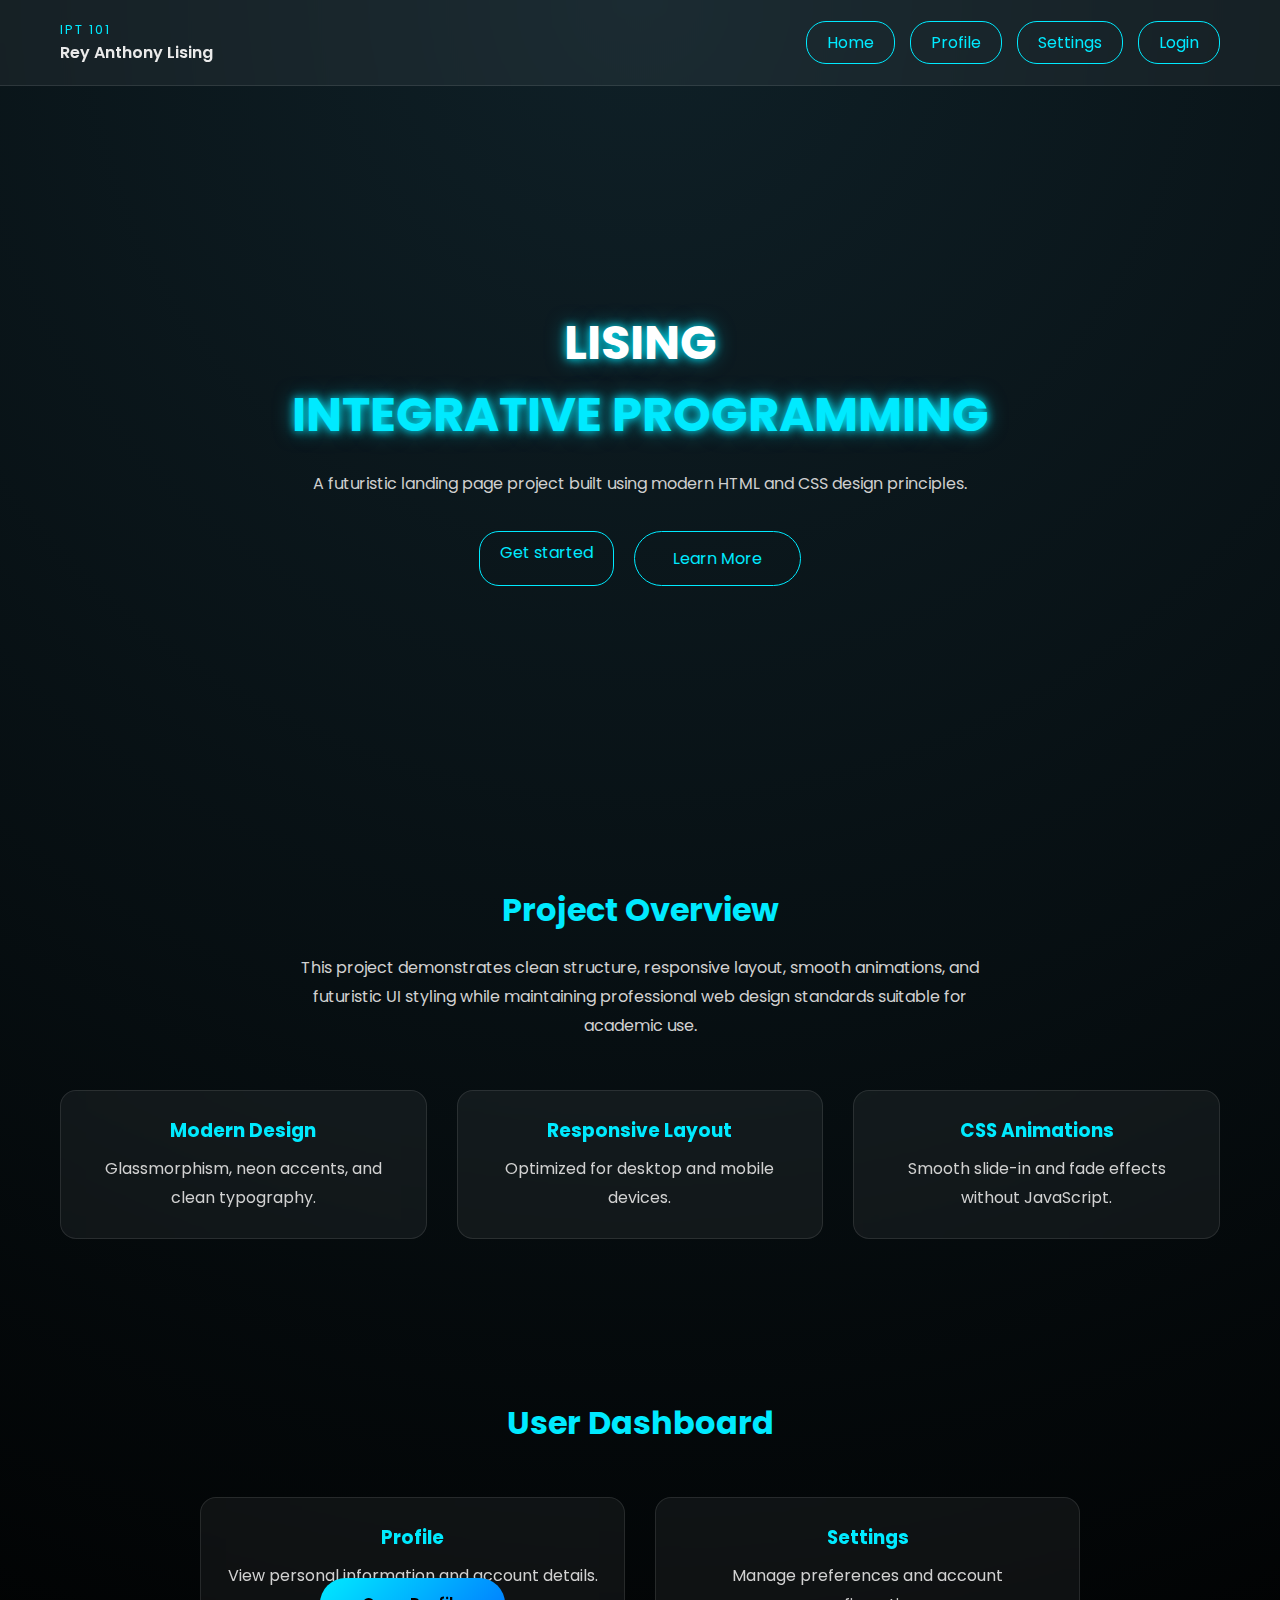
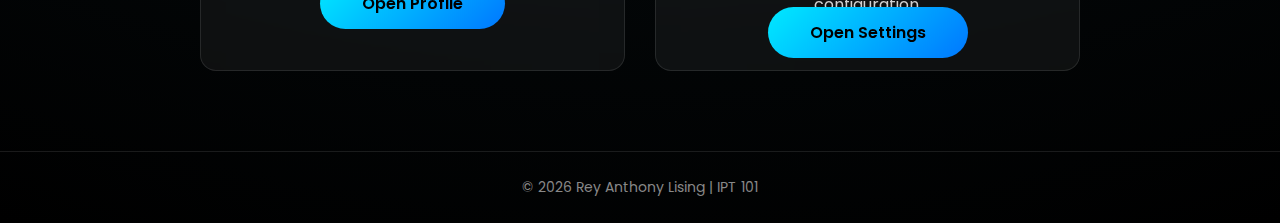
<file: index.html>
<!doctype html>
<html lang="en">
  <head>
    <meta charset="UTF-8" />
    <meta name="viewport" content="width=device-width, initial-scale=1.0" />
    <title>LISING | Integrative Programming</title>

    <!-- Google Font -->
    <link
      href="https://fonts.googleapis.com/css2?family=Poppins:wght@300;400;600;700&display=swap"
      rel="stylesheet"
    />

    <!-- Main Styles -->
    <link rel="stylesheet" href="style.css" />
  </head>

  <body>
    <!-- ===== HEADER / NAVBAR ===== -->
    <header class="navbar">
      <div class="logo">
        <span class="subject">IPT 101</span>
        <span class="name">Rey Anthony Lising</span>
      </div>

      <!-- Navigation Links -->
      <nav class="nav-links">
        <a href="index.html" class="nav-btn">Home</a>
        <a href="profile.html" class="nav-btn">Profile</a>
        <a href="settings.html" class="nav-btn">Settings</a>
        <a href="login.html" class="nav-btn highlight-btn">Login</a>
      </nav>
    </header>

    <!-- ===== HERO SECTION ===== -->
    <main>
      <section class="hero">
        <div class="hero-content">
          <h1 class="glow">
            LISING<br />
            <span class="highlight">INTEGRATIVE PROGRAMMING</span>
          </h1>

          <p class="hero-subtext">
            A futuristic landing page project built using modern HTML and CSS
            design principles.
          </p>

          <div class="hero-buttons">
            <a href="login.html" class="nav-btn">Get started</a>
            <a href="#overview" class="secondary-btn">Learn More</a>
          </div>
        </div>
      </section>

      <!-- ===== PROJECT OVERVIEW ===== -->
      <section class="content" id="overview">
        <h2 class="section-title">Project Overview</h2>

        <p class="section-description">
          This project demonstrates clean structure, responsive layout, smooth
          animations, and futuristic UI styling while maintaining professional
          web design standards suitable for academic use.
        </p>

        <div class="features">
          <div class="feature-card">
            <h3>Modern Design</h3>
            <p>Glassmorphism, neon accents, and clean typography.</p>
          </div>

          <div class="feature-card">
            <h3>Responsive Layout</h3>
            <p>Optimized for desktop and mobile devices.</p>
          </div>

          <div class="feature-card">
            <h3>CSS Animations</h3>
            <p>Smooth slide-in and fade effects without JavaScript.</p>
          </div>
        </div>
      </section>

      <!-- ===== USER DASHBOARD ===== -->
      <section class="content dashboard">
        <h2 class="section-title">User Dashboard</h2>

        <div class="features">
          <div class="feature-card">
            <h3>Profile</h3>
            <p>View personal information and account details.</p>
            <a href="profile.html" class="cta">Open Profile</a>
          </div>

          <div class="feature-card">
            <h3>Settings</h3>
            <p>Manage preferences and account configuration.</p>
            <a href="settings.html" class="cta">Open Settings</a>
          </div>
        </div>
      </section>
    </main>

    <!-- ===== FOOTER ===== -->
    <footer class="footer">
      <p>© 2026 Rey Anthony Lising | IPT 101</p>
    </footer>
  </body>
</html>
</file>
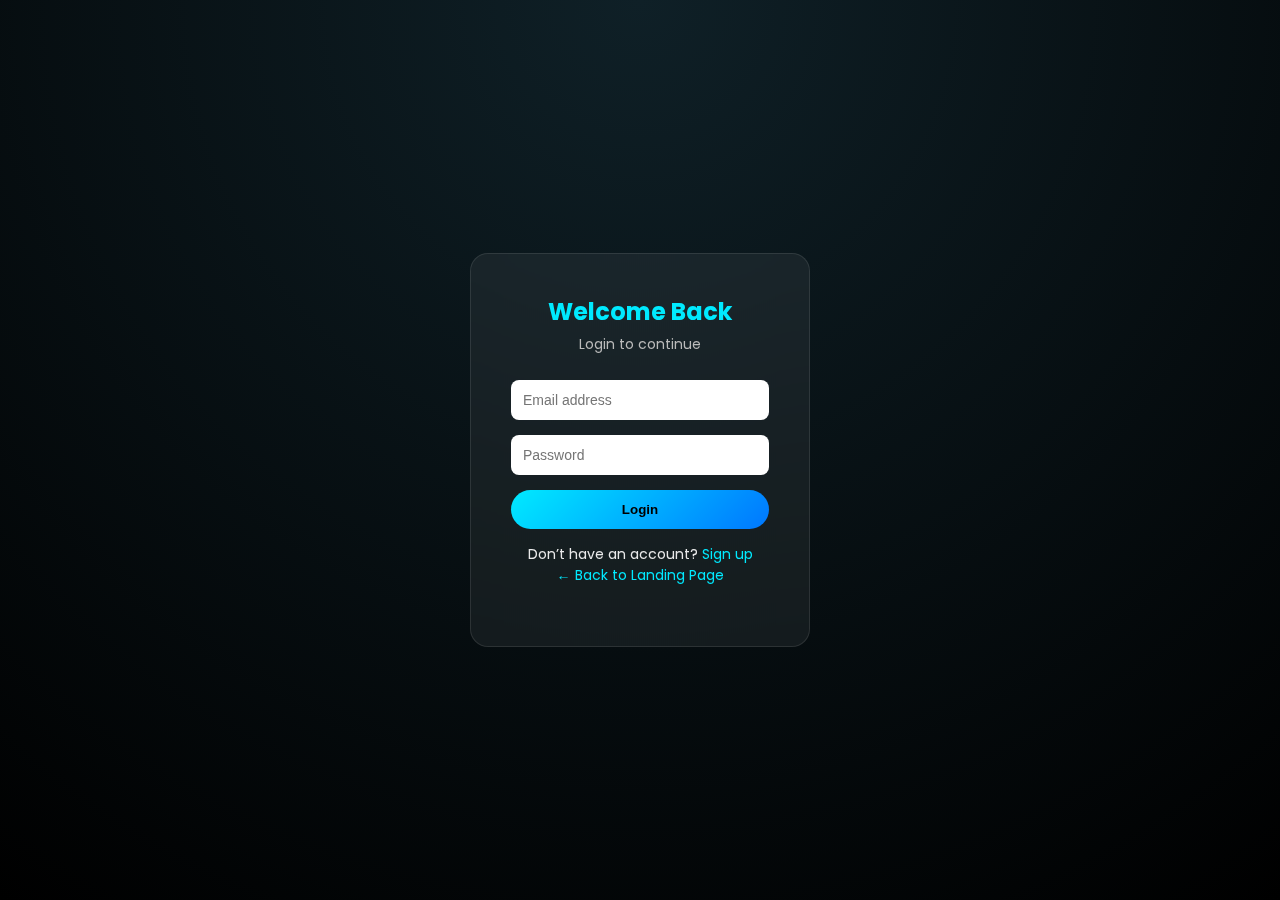
<file: admin.html>
<!DOCTYPE html>
<html lang="en">
<head>
    <meta charset="UTF-8">
    <meta name="viewport" content="width=device-width, initial-scale=1.0">
    <title>Admin Dashboard - CarFinder</title>
    <link rel="stylesheet" href="style.css">
    <link rel="stylesheet" href="https://cdnjs.cloudflare.com/ajax/libs/font-awesome/6.0.0/css/all.min.css">
</head>
<body onload="loadAdmin()">
    <header>
        <div class="logo"><i class="fas fa-crown"></i> Admin Dashboard</div>
        <nav>
            <a href="profile.html" class="nav-btn"><i class="fas fa-user"></i> Profile</a>
            <a href="manage-users.html" class="nav-btn"><i class="fas fa-users-cog"></i> Manage Users</a>
            <a href="api.html" class="nav-btn"><i class="fas fa-car"></i> Vehicle Search</a>
            <button onclick="logout()" class="nav-btn"><i class="fas fa-sign-out-alt"></i> Logout</button>
        </nav>
    </header>

    <main class="dashboard">
        <section class="settings-card">
            <h2><i class="fas fa-star"></i> Welcome, <span id="admin-name"></span>!</h2>
            <div class="admin-stats">
                <div class="stat-box"><i class="fas fa-users"></i><h3 id="total-users">0</h3><p>Total Users</p></div>
                <div class="stat-box"><i class="fas fa-crown"></i><h3 id="total-admins">0</h3><p>Admins</p></div>
                <div class="stat-box"><i class="fas fa-car"></i><h3 id="total-vehicles">0</h3><p>Saved Vehicles</p></div>
            </div>
            <div class="admin-quick-actions">
                <h3><i class="fas fa-bolt"></i> Quick Actions</h3>
                <div class="quick-action-grid">
                    <a href="manage-users.html" class="quick-action-card"><i class="fas fa-user-plus"></i><span>Add User</span></a>
                    <a href="api.html" class="quick-action-card"><i class="fas fa-car"></i><span>Search Vehicles</span></a>
                    <a href="saved-vehicles.html" class="quick-action-card"><i class="fas fa-garage"></i><span>View Garage</span></a>
                </div>
            </div>
        </section>
    </main>

    <script src="script.js"></script>
</body>
</html>
</file>
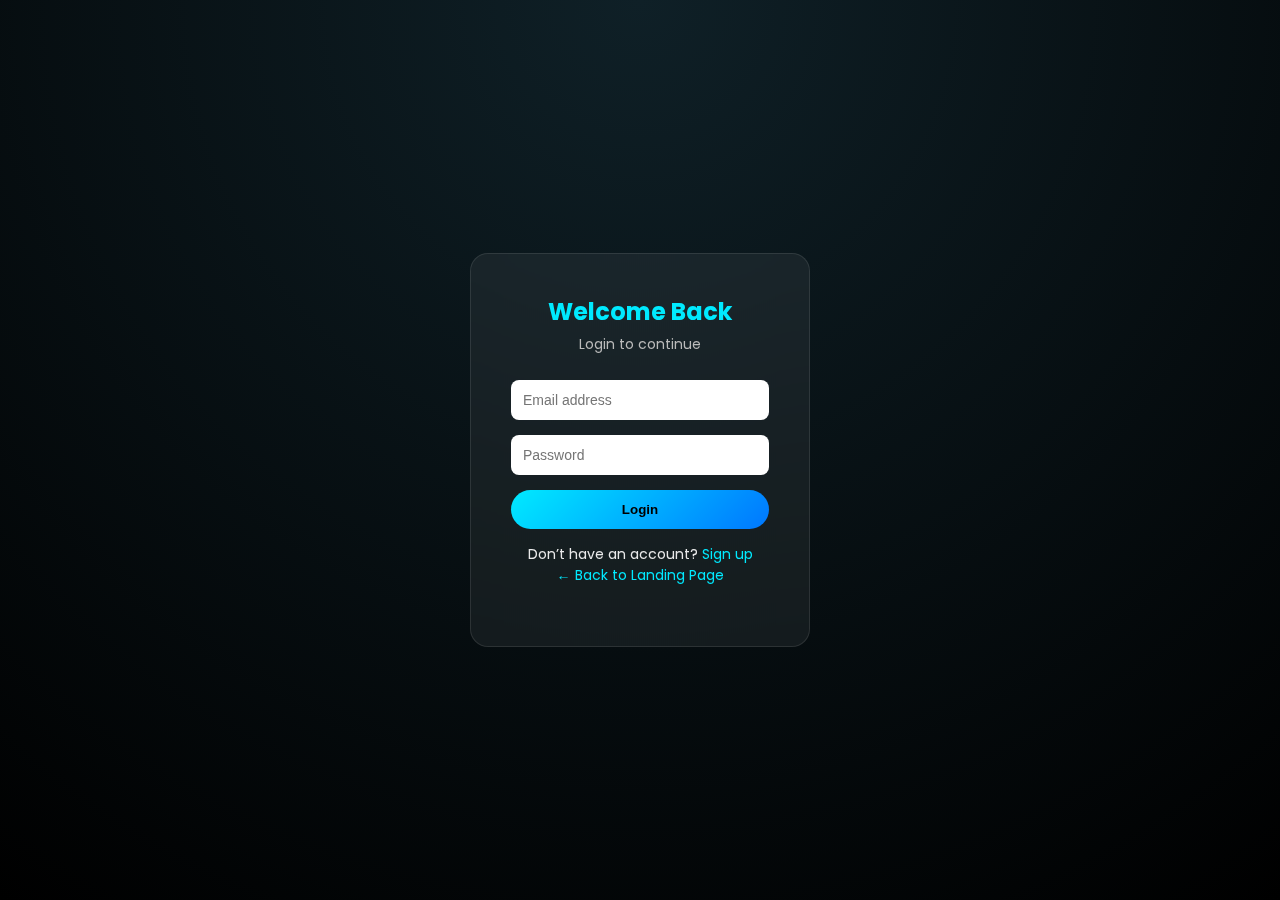
<file: api.html>
<!DOCTYPE html>
<html lang="en">
<head>
    <meta charset="UTF-8">
    <meta name="viewport" content="width=device-width, initial-scale=1.0">
    <title>Vehicle Search - CarFinder</title>
    <link rel="stylesheet" href="style.css">
    <link rel="stylesheet" href="https://cdnjs.cloudflare.com/ajax/libs/font-awesome/6.0.0/css/all.min.css">
</head>
<body>
    <header>
        <div class="logo"><i class="fas fa-car"></i> CarFinder</div>
        <nav>
            <a href="profile.html" class="nav-btn"><i class="fas fa-user"></i> Profile</a>
            <a href="admin.html" class="nav-btn"><i class="fas fa-tachometer-alt"></i> Dashboard</a>
            <a href="saved-vehicles.html" class="nav-btn" style="background: #ffd369; color: #1f1c2c;">
                <i class="fas fa-garage"></i> Garage <span id="saved-count-badge" style="background: #1f1c2c; color: #ffd369; padding: 2px 8px; border-radius: 20px; margin-left: 5px;">0</span>
            </a>
            <button onclick="logout()" class="nav-btn"><i class="fas fa-sign-out-alt"></i> Logout</button>
        </nav>
    </header>

    <main class="api-container">
        <div class="api-card">
            <h2><i class="fas fa-search"></i> Search Vehicles</h2>
            <p>Search for vehicles by make, model, or year</p>
            
            <div class="api-search">
                <input type="text" id="vehicleInput" placeholder="Search by make or model (ex: Toyota, Honda Civic, Ford)" onkeypress="if(event.key === 'Enter') searchVehicle()">
                <button onclick="searchVehicle()" class="btn"><i class="fas fa-search"></i> Search</button>
            </div>

            <div class="search-tags">
                <button onclick="searchByMake('Toyota')" class="tag-btn">Toyota</button>
                <button onclick="searchByMake('Honda')" class="tag-btn">Honda</button>
                <button onclick="searchByMake('Ford')" class="tag-btn">Ford</button>
                <button onclick="searchByMake('Chevrolet')" class="tag-btn">Chevrolet</button>
                <button onclick="searchByMake('BMW')" class="tag-btn">BMW</button>
                <button onclick="searchByMake('Mercedes-Benz')" class="tag-btn">Mercedes</button>
            </div>

            <div id="result" class="api-result">
                <div class="welcome-message">
                    <i class="fas fa-car-side"></i>
                    <h3>Welcome to CarFinder!</h3>
                    <p>Search for any vehicle to get started.</p>
                    <small>Try: Toyota Camry, Honda Civic, Ford Mustang</small>
                </div>
            </div>
        </div>
    </main>

    <script src="script.js"></script>
    <script src="vehicle.js"></script>
</body>
</html>
</file>
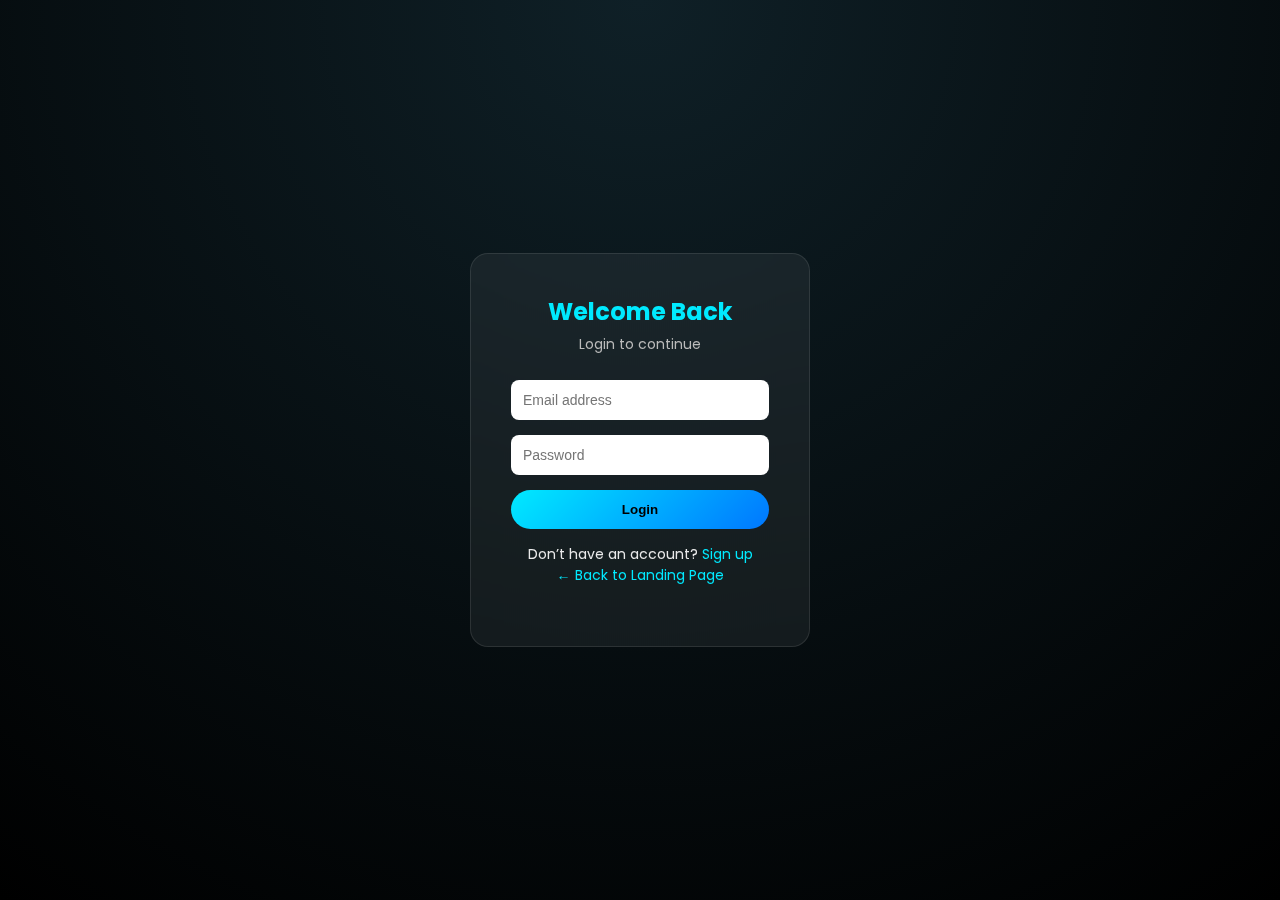
<file: login.html>
<!doctype html>
<html lang="en">
  <head>
    <meta charset="UTF-8" />
    <meta name="viewport" content="width=device-width, initial-scale=1.0" />
    <title>Login | LISING</title>

    <link
      href="https://fonts.googleapis.com/css2?family=Poppins:wght@300;400;600;700&display=swap"
      rel="stylesheet"
    />
    <link rel="stylesheet" href="style.css" />
  </head>

  <body>
    <section class="auth-container">
      <div class="auth-box">
        <h2>Welcome Back</h2>
        <p class="auth-subtext">Login to continue</p>

        <form>
          <input type="email" placeholder="Email address" required />
          <input type="password" placeholder="Password" required />
          <button onclick="location.href = 'profile.html'" class="cta">
            Login
          </button>
        </form>

        <p class="auth-footer">
          Don’t have an account?
          <a href="signup.html">Sign up</a>
          <a href="index.html" class="back-link">← Back to Landing Page</a>
        </p>
      </div>
    </section>
  </body>
</html>
</file>
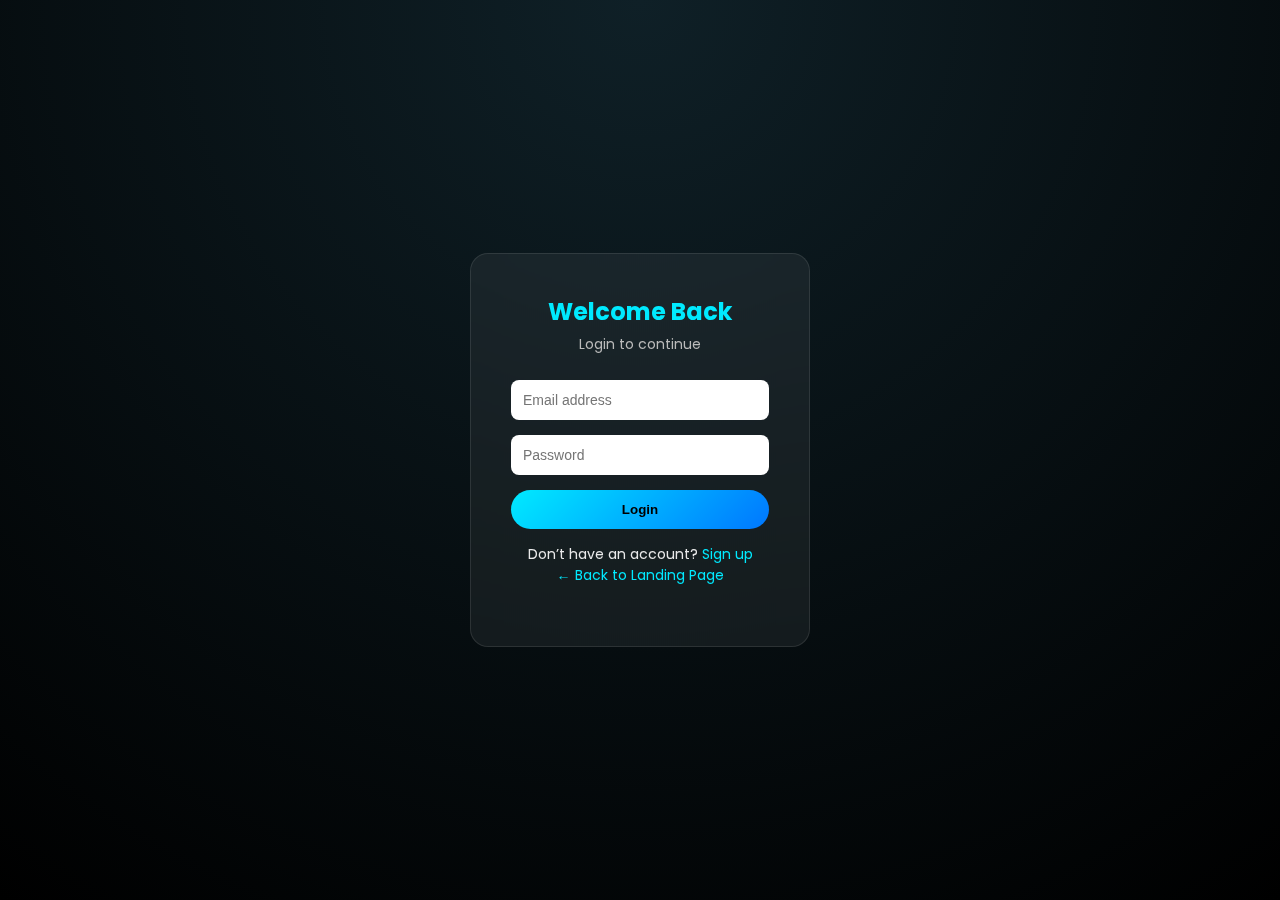
<file: manage-users.html>
<!DOCTYPE html>
<html lang="en">
<head>
    <meta charset="UTF-8" />
    <meta name="viewport" content="width=device-width, initial-scale=1.0" />
    <title>Manage Users | Admin</title>

    <!-- Google Font -->
    <link href="https://fonts.googleapis.com/css2?family=Poppins:wght@300;400;600;700&display=swap" rel="stylesheet" />

    <!-- Main Styles -->
    <link rel="stylesheet" href="style.css" />
</head>
<body>
    <!-- ===== HEADER / NAVBAR ===== -->
    <header class="navbar">
        <div class="logo">
            <span class="subject">IPT 101</span>
            <span class="name">User Management</span>
        </div>

        <div class="nav-links">
            <a href="index.html" class="nav-btn">Home</a>
            <a href="profile.html" class="nav-btn">Profile</a>
            <a href="settings.html" class="nav-btn">Settings</a>
            <a href="admin.html" class="nav-btn">Admin</a>
            <a href="manage-users.html" class="nav-btn active">Users</a>
            <a href="#" onclick="logout()" class="nav-btn highlight-btn">Logout</a>
        </div>
    </header>

    <!-- ===== MAIN CONTENT ===== -->
    <main>
        <section class="hero small-hero">
            <div class="hero-content">
                <h1 class="glow">
                    MANAGE <span class="highlight">USERS</span>
                </h1>
                <p class="hero-subtext">View, add, edit, and delete system users</p>
            </div>
        </section>

        <section class="content">
            <!-- Add User Form Section -->
            <div class="form-container" style="margin-bottom: 40px;">
                <h2 style="color: #00eaff; margin-bottom: 20px; text-align: center;">➕ ADD NEW USER</h2>
                <form id="addUserForm" onsubmit="return addUser(event)">
                    <div class="form-group">
                        <label for="name" style="color: #00eaff; display: block; margin-bottom: 5px;">Full Name:</label>
                        <input type="text" id="name" name="name" placeholder="Enter full name" required class="glass-input">
                    </div>
                    
                    <div class="form-group">
                        <label for="email" style="color: #00eaff; display: block; margin-bottom: 5px;">Email Address:</label>
                        <input type="email" id="email" name="email" placeholder="Enter email address" required class="glass-input">
                    </div>
                    
                    <div class="form-group">
                        <label for="role" style="color: #00eaff; display: block; margin-bottom: 5px;">Role:</label>
                        <select id="role" name="role" required class="glass-input">
                            <option value="user">User</option>
                            <option value="admin">Admin</option>
                        </select>
                    </div>
                    
                    <div class="form-group">
                        <label for="password" style="color: #00eaff; display: block; margin-bottom: 5px;">Password:</label>
                        <input type="password" id="password" name="password" placeholder="Enter password (min. 6 characters)" required class="glass-input">
                    </div>
                    
                    <div class="form-actions">
                        <button type="submit" class="cta">Add User</button>
                        <button type="button" class="secondary-btn" onclick="clearAddUserForm()">Clear Form</button>
                    </div>
                </form>
                
                <!-- Live Preview -->
                <div class="preview-section" style="margin-top: 20px; padding: 15px;">
                    <h3 style="color: #00eaff; margin-bottom: 10px;">👁️ Live Preview</h3>
                    <div class="preview-content">
                        <p><span>Name:</span> <span id="previewName">—</span></p>
                        <p><span>Email:</span> <span id="previewEmail">—</span></p>
                        <p><span>Role:</span> <span id="previewRole">—</span></p>
                    </div>
                </div>
            </div>

            <!-- Users Table Section -->
            <div class="table-container">
                <h2 style="color: #00eaff; margin-bottom: 20px;">📋 EXISTING USERS</h2>
                <table class="user-table">
                    <thead>
                        <tr>
                            <th>ID</th>
                            <th>Name</th>
                            <th>Email</th>
                            <th>Role</th>
                            <th>Actions</th>
                        </tr>
                    </thead>
                    <tbody id="userTableBody">
                        <!-- Users will be loaded here dynamically -->
                    </tbody>
                </table>
            </div>
        </section>
    </main>

    <!-- Edit Modal -->
    <div id="editModal" class="modal">
        <div class="modal-content">
            <span class="close" onclick="closeEditModal()">&times;</span>
            <h2 style="color: #00eaff; margin-bottom: 20px; text-align: center;">✎ Edit User</h2>
            <form onsubmit="event.preventDefault(); updateUser();">
                <input type="hidden" id="editUserId">
                
                <div class="form-group">
                    <label for="editName" style="color: #00eaff; display: block; margin-bottom: 5px;">Name:</label>
                    <input type="text" id="editName" required class="glass-input" style="margin-bottom: 15px;">
                </div>
                
                <div class="form-group">
                    <label for="editEmail" style="color: #00eaff; display: block; margin-bottom: 5px;">Email:</label>
                    <input type="email" id="editEmail" required class="glass-input" style="margin-bottom: 15px;">
                </div>
                
                <div class="form-group">
                    <label for="editRole" style="color: #00eaff; display: block; margin-bottom: 5px;">Role:</label>
                    <select id="editRole" required class="glass-input" style="margin-bottom: 20px;">
                        <option value="user">User</option>
                        <option value="admin">Admin</option>
                    </select>
                </div>
                
                <div class="form-actions">
                    <button type="submit" class="cta">Update User</button>
                    <button type="button" class="secondary-btn" onclick="closeEditModal()">Cancel</button>
                </div>
            </form>
        </div>
    </div>

    <!-- FOOTER -->
    <footer class="footer">
        <p>© 2026 Rey Anthony Lising | User Management</p>
    </footer>

    <script>
        // Clear add user form
        function clearAddUserForm() {
            document.getElementById('name').value = '';
            document.getElementById('email').value = '';
            document.getElementById('role').value = 'user';
            document.getElementById('password').value = '';
            updatePreview();
        }

        // Live preview functionality
        function updatePreview() {
            const name = document.getElementById('name').value;
            const email = document.getElementById('email').value;
            const roleSelect = document.getElementById('role');
            const role = roleSelect.options[roleSelect.selectedIndex].text;
            
            document.getElementById('previewName').textContent = name || '—';
            document.getElementById('previewEmail').textContent = email || '—';
            document.getElementById('previewRole').textContent = role || '—';
        }

        // Add event listeners for live preview
        document.addEventListener('DOMContentLoaded', function() {
            const nameInput = document.getElementById('name');
            const emailInput = document.getElementById('email');
            const roleSelect = document.getElementById('role');
            
            if (nameInput) nameInput.addEventListener('input', updatePreview);
            if (emailInput) emailInput.addEventListener('input', updatePreview);
            if (roleSelect) roleSelect.addEventListener('change', updatePreview);
        });
    </script>
    <script src="script.js"></script>
</body>
</html>
</file>
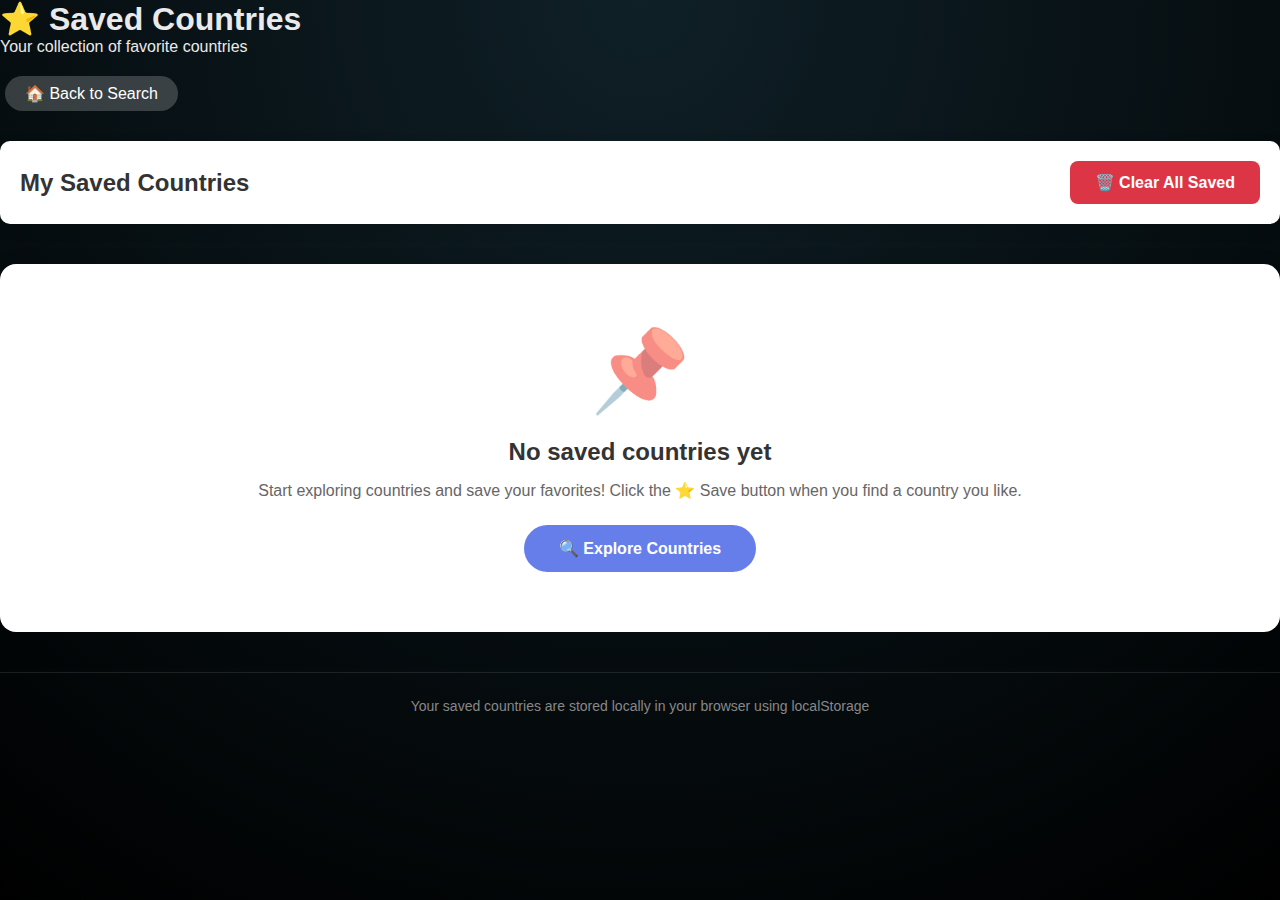
<file: saved-items.html>
<!DOCTYPE html>
<html lang="en">
<head>
    <meta charset="UTF-8">
    <meta name="viewport" content="width=device-width, initial-scale=1.0">
    <title>Saved Countries - World Explorer</title>
    <link rel="stylesheet" href="style.css">
    <style>
        /* Additional styles for saved items page */
        .saved-header {
            display: flex;
            justify-content: space-between;
            align-items: center;
            margin: 30px 0;
            padding: 20px;
            background: white;
            border-radius: 10px;
            box-shadow: 0 5px 15px rgba(0,0,0,0.1);
        }
        
        .clear-btn {
            background: #dc3545;
            color: white;
            border: none;
            padding: 12px 25px;
            border-radius: 8px;
            cursor: pointer;
            font-size: 16px;
            font-weight: 600;
            transition: all 0.3s;
        }
        
        .clear-btn:hover {
            background: #c82333;
            transform: translateY(-2px);
            box-shadow: 0 5px 15px rgba(220,53,69,0.3);
        }
        
        .saved-items-grid {
            display: grid;
            grid-template-columns: repeat(auto-fill, minmax(300px, 1fr));
            gap: 25px;
            margin: 30px 0;
        }
        
        .saved-item-card {
            background: white;
            border-radius: 12px;
            overflow: hidden;
            box-shadow: 0 5px 15px rgba(0,0,0,0.1);
            transition: all 0.3s;
            position: relative;
            border: 1px solid rgba(102, 126, 234, 0.2);
        }
        
        .saved-item-card:hover {
            transform: translateY(-8px);
            box-shadow: 0 15px 30px rgba(102, 126, 234, 0.3);
        }
        
        .saved-item-flag {
            width: 100%;
            height: 180px;
            object-fit: cover;
            border-bottom: 3px solid #667eea;
        }
        
        .saved-item-info {
            padding: 20px;
        }
        
        .saved-item-info h3 {
            margin-bottom: 15px;
            color: #333;
            font-size: 1.4em;
            border-bottom: 2px solid #f0f0f0;
            padding-bottom: 10px;
        }
        
        .saved-item-detail {
            margin: 10px 0;
            color: #666;
            font-size: 14px;
            display: flex;
            justify-content: space-between;
            border-bottom: 1px dashed #eee;
            padding-bottom: 5px;
        }
        
        .saved-item-detail strong {
            color: #667eea;
        }
        
        .delete-btn {
            position: absolute;
            top: 10px;
            right: 10px;
            background: rgba(255, 255, 255, 0.95);
            color: #dc3545;
            border: none;
            width: 40px;
            height: 40px;
            border-radius: 50%;
            cursor: pointer;
            font-size: 20px;
            display: flex;
            align-items: center;
            justify-content: center;
            transition: all 0.3s;
            box-shadow: 0 2px 10px rgba(0,0,0,0.2);
            z-index: 10;
        }
        
        .delete-btn:hover {
            background: #dc3545;
            color: white;
            transform: scale(1.1);
        }
        
        .empty-state {
            text-align: center;
            padding: 60px 30px;
            background: white;
            border-radius: 16px;
            margin: 40px 0;
            box-shadow: 0 10px 30px rgba(0,0,0,0.1);
        }
        
        .empty-icon {
            font-size: 80px;
            display: block;
            margin-bottom: 20px;
            opacity: 0.6;
        }
        
        .empty-state h3 {
            color: #333;
            margin-bottom: 15px;
            font-size: 24px;
        }
        
        .empty-state p {
            color: #666;
            margin-bottom: 25px;
            font-size: 16px;
        }
        
        .search-link {
            display: inline-block;
            background: #667eea;
            color: white;
            text-decoration: none;
            padding: 14px 35px;
            border-radius: 30px;
            font-weight: 600;
            transition: all 0.3s;
            font-size: 16px;
        }
        
        .search-link:hover {
            background: #764ba2;
            transform: translateY(-2px);
            box-shadow: 0 10px 20px rgba(102, 126, 234, 0.3);
        }
        
        .toast {
            position: fixed;
            top: 20px;
            right: 20px;
            background: white;
            padding: 15px 25px;
            border-radius: 8px;
            box-shadow: 0 5px 20px rgba(0,0,0,0.2);
            display: flex;
            align-items: center;
            gap: 15px;
            animation: slideIn 0.3s ease;
            z-index: 1000;
            border-left: 4px solid;
        }
        
        .toast.success {
            border-left-color: #28a745;
        }
        
        .toast.error {
            border-left-color: #dc3545;
        }
        
        .toast.info {
            border-left-color: #667eea;
        }
        
        .toast-close {
            background: none;
            border: none;
            font-size: 20px;
            cursor: pointer;
            color: #999;
            padding: 0 5px;
        }
        
        .toast-close:hover {
            color: #333;
        }
        
        @keyframes slideIn {
            from {
                transform: translateX(100%);
                opacity: 0;
            }
            to {
                transform: translateX(0);
                opacity: 1;
            }
        }
        
        .nav-link {
            color: white;
            text-decoration: none;
            padding: 8px 20px;
            background: rgba(255,255,255,0.2);
            border-radius: 20px;
            display: inline-block;
            margin: 0 5px;
            transition: all 0.3s;
        }
        
        .nav-link:hover {
            background: rgba(255,255,255,0.3);
            transform: translateY(-2px);
        }
        
        @media (max-width: 768px) {
            .saved-header {
                flex-direction: column;
                gap: 15px;
                text-align: center;
            }
            
            .saved-items-grid {
                grid-template-columns: 1fr;
            }
            
            .saved-item-detail {
                flex-direction: column;
                text-align: left;
                gap: 5px;
            }
        }
    </style>
</head>
<body>
    <div class="container">
        <header>
            <h1>⭐ Saved Countries</h1>
            <p>Your collection of favorite countries</p>
            <div style="margin-top: 20px;">
                <a href="api.html" class="nav-link">🏠 Back to Search</a>
            </div>
        </header>

        <main>
            <div class="saved-header">
                <h2 style="color: #333; margin: 0;">My Saved Countries</h2>
                <button id="clearAllBtn" class="clear-btn">🗑️ Clear All Saved</button>
            </div>

            <div id="savedItemsContainer" class="saved-items-grid">
                <!-- Saved items will be dynamically inserted here -->
            </div>

            <div id="emptyState" class="empty-state" style="display: none;">
                <div>
                    <span class="empty-icon">📌</span>
                    <h3>No saved countries yet</h3>
                    <p>Start exploring countries and save your favorites! Click the ⭐ Save button when you find a country you like.</p>
                    <a href="api.html" class="search-link">🔍 Explore Countries</a>
                </div>
            </div>

            <div id="error" class="error-container" style="display: none;">
                <!-- Error messages will be displayed here -->
            </div>
        </main>

        <footer>
            <p>Your saved countries are stored locally in your browser using localStorage</p>
        </footer>
    </div>

    <script src="script.js"></script>
</body>
</html>
</file>
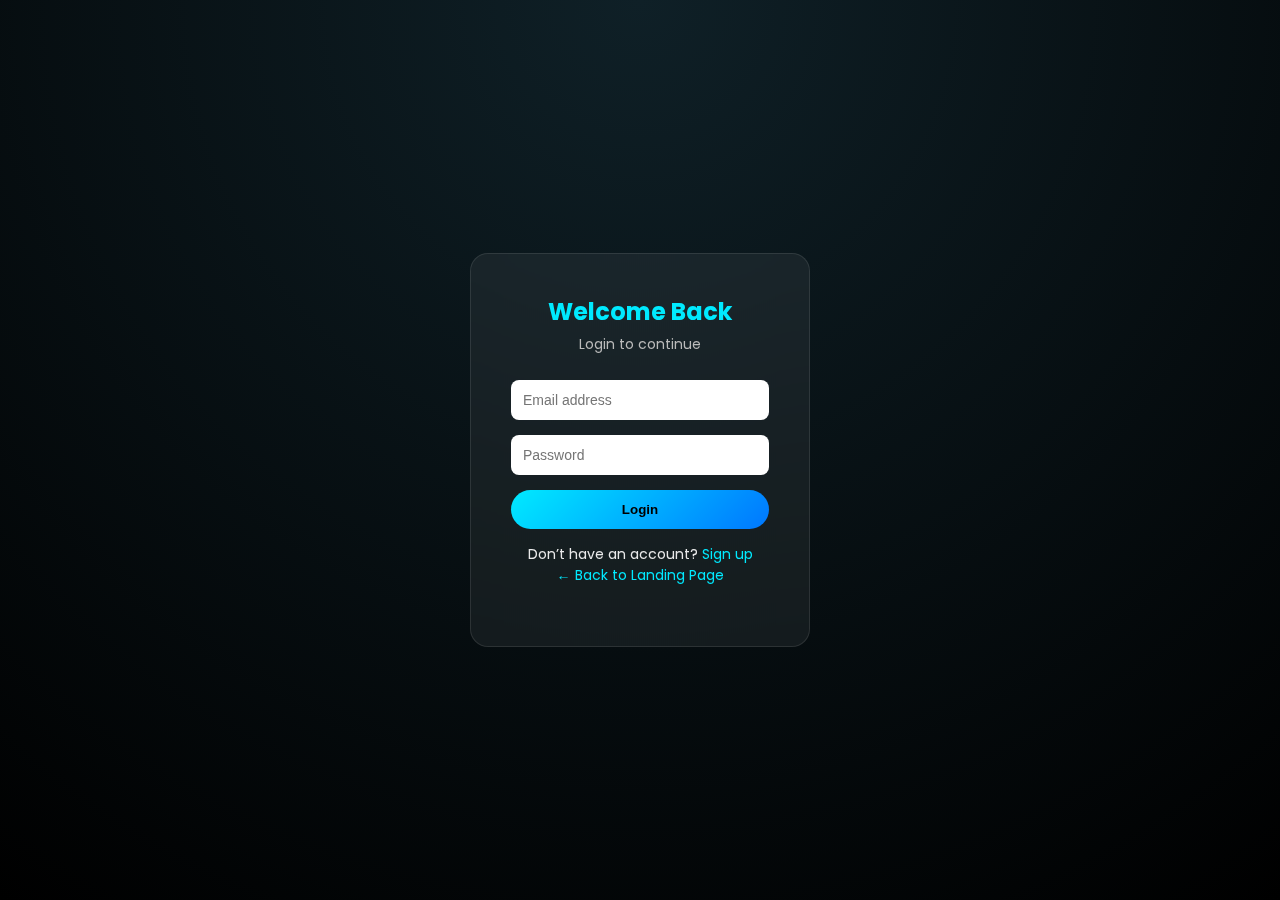
<file: saved-vehicles.html>
<!DOCTYPE html>
<html lang="en">
<head>
    <meta charset="UTF-8">
    <meta name="viewport" content="width=device-width, initial-scale=1.0">
    <title>My Garage - CarFinder</title>
    <link rel="stylesheet" href="style.css">
    <link rel="stylesheet" href="https://cdnjs.cloudflare.com/ajax/libs/font-awesome/6.0.0/css/all.min.css">
</head>
<body onload="loadSavedVehicles()">
    <header>
        <div class="logo"><i class="fas fa-garage"></i> My Garage</div>
        <nav>
            <a href="profile.html" class="nav-btn"><i class="fas fa-user"></i> Profile</a>
            <a href="api.html" class="nav-btn"><i class="fas fa-car"></i> Search Vehicles</a>
            <button onclick="logout()" class="nav-btn"><i class="fas fa-sign-out-alt"></i> Logout</button>
        </nav>
    </header>

    <main class="dashboard">
        <section class="settings-card" style="max-width: 1200px; grid-column: span 3;">
            <h2><i class="fas fa-heart"></i> My Saved Vehicles</h2>
            <p class="garage-info">Your saved vehicles appear here. They stay even after you refresh!</p>
            <div id="saved-vehicles-container" class="vehicles-grid"></div>
        </section>
    </main>

    <script src="script.js"></script>
    <script src="vehicle.js"></script>
</body>
</html>
</file>
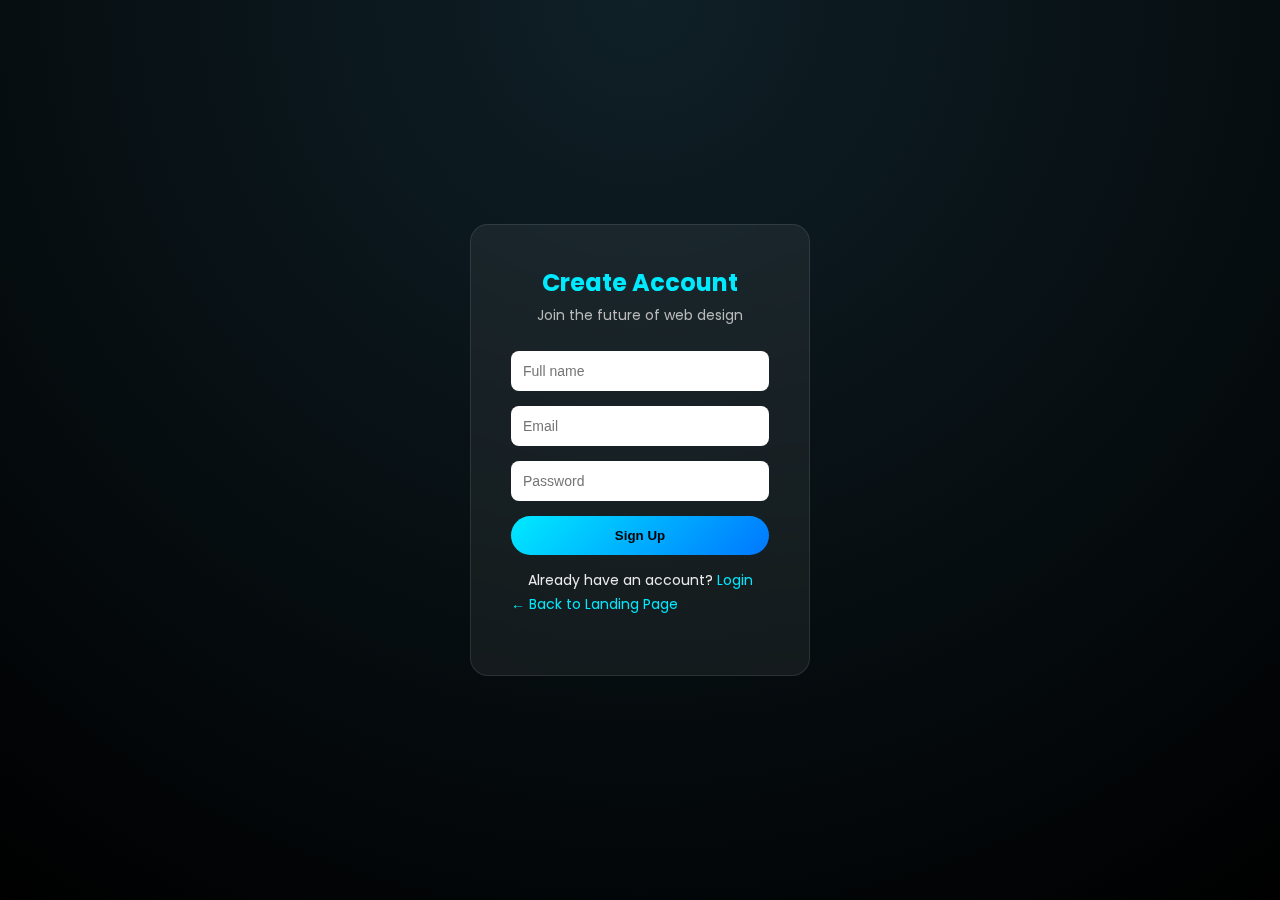
<file: signup.html>
<!doctype html>
<html lang="en">
  <head>
    <meta charset="UTF-8" />
    <meta name="viewport" content="width=device-width, initial-scale=1.0" />
    <title>Signup | LISING</title>

    <link
      href="https://fonts.googleapis.com/css2?family=Poppins:wght@300;400;700&display=swap"
      rel="stylesheet"
    />

    <link rel="stylesheet" href="style.css" />
  </head>

  <body>
    <section class="auth-container">
      <div class="auth-box">
        <h2>Create Account</h2>
        <p class="auth-subtext">Join the future of web design</p>

        <form id="signupForm">
          <input type="text" id="signupName" placeholder="Full name" required />

          <input type="email" id="signupEmail" placeholder="Email " required />

          <input
            type="password"
            id="signupPassword"
            placeholder="Password"
            required
          />

          <button type="submit">Sign Up</button>
        </form>

        <p class="auth-footer">
          Already have an account?
          <a href="login.html">Login</a>
        </p>

        <a href="index.html" class="back-link">← Back to Landing Page</a>
      </div>
    </section>

    <script src="script.js"></script>
  </body>
</html>
</file>
<file: style.css>
/* ===== RESET ===== */
* {
  margin: 0;
  padding: 0;
  box-sizing: border-box;
}

/* ===== BASE ===== */
body {
  font-family: "Poppins", sans-serif;
  background: radial-gradient(circle at top, #0f2027, #000);
  color: #eaeaea;
  min-height: 100vh;
  animation: pageFade 0.8s ease-in-out;
}

/* ===== PAGE TRANSITION ===== */
@keyframes pageFade {
  from {
    opacity: 0;
    transform: translateY(10px);
  }
  to {
    opacity: 1;
    transform: translateY(0);
  }
}

/* ===== NAVBAR ===== */
.navbar {
  display: flex;
  justify-content: space-between;
  align-items: center;
  padding: 20px 60px;
  background: rgba(255, 255, 255, 0.05);
  backdrop-filter: blur(12px);
  border-bottom: 1px solid rgba(255, 255, 255, 0.1);
  animation: slideDown 0.8s ease forwards;
}

.logo {
  display: flex;
  flex-direction: column;
}

.subject {
  font-size: 13px;
  letter-spacing: 2px;
  color: #00eaff;
}

.name {
  font-size: 16px;
  font-weight: 600;
}

.nav-btn {
  text-decoration: none;
  color: #00eaff;
  padding: 8px 20px;
  border: 1px solid #00eaff;
  border-radius: 20px;
  transition: 0.3s ease;
}

.nav-btn:hover {
  background: #00eaff;
  color: #000;
}

/* ===== HERO ===== */
.hero {
  height: 80vh;
  display: flex;
  justify-content: center;
  align-items: center;
  text-align: center;
}

.hero-content {
  max-width: 750px;
}

.hero h1 {
  font-size: 48px;
  font-weight: 700;
  margin-bottom: 20px;
  animation: slideDown 1s ease forwards;
}

.glow {
  color: #fff;
  text-shadow:
    0 0 10px #00eaff,
    0 0 20px rgba(0, 234, 255, 0.5);
}

.hero p {
  font-size: 16px;
  color: #cfcfcf;
  margin-bottom: 35px;
  animation: slideUp 1.2s ease forwards;
}

/* ===== CTA BUTTON ===== */
.cta {
  text-decoration: none;
  padding: 14px 42px;
  background: linear-gradient(135deg, #00eaff, #0077ff);
  color: #000;
  font-weight: 600;
  border-radius: 30px;
  transition: 0.3s ease;
  animation: slideUp 1.4s ease forwards;
}

.cta:hover {
  transform: translateY(-4px);
  box-shadow: 0 15px 30px rgba(0, 234, 255, 0.4);
}

/* ===== CONTENT ===== */
.content {
  padding: 80px 60px;
  text-align: center;
  animation: slideUp 1.2s ease forwards;
}

.content h2 {
  font-size: 32px;
  margin-bottom: 20px;
  color: #00eaff;
}

.content p {
  max-width: 720px;
  margin: auto;
  color: #d1d1d1;
  line-height: 1.8;
}

/* ===== FOOTER ===== */
footer {
  text-align: center;
  padding: 25px;
  font-size: 14px;
  color: #888;
  border-top: 1px solid rgba(255, 255, 255, 0.1);
  animation: fadeIn 2s ease forwards;
}

/* ===== ANIMATIONS ===== */
@keyframes slideDown {
  from {
    opacity: 0;
    transform: translateY(-40px);
  }
  to {
    opacity: 1;
    transform: translateY(0);
  }
}

@keyframes slideUp {
  from {
    opacity: 0;
    transform: translateY(40px);
  }
  to {
    opacity: 1;
    transform: translateY(0);
  }
}

@keyframes fadeIn {
  from {
    opacity: 0;
  }
  to {
    opacity: 1;
  }
}

/* ===== RESPONSIVE ===== */
@media (max-width: 768px) {
  .navbar {
    flex-direction: column;
    gap: 12px;
    padding: 20px;
  }

  .hero h1 {
    font-size: 34px;
  }

  .content {
    padding: 60px 20px;
  }
}
/* ===== EXTRA BEAUTY STYLES ===== */
.highlight {
  color: #00eaff;
}

.hero-buttons {
  display: flex;
  justify-content: center;
  gap: 20px;
}

.secondary-btn {
  text-decoration: none;
  padding: 14px 38px;
  border: 1px solid #00eaff;
  color: #00eaff;
  border-radius: 30px;
  transition: 0.3s ease;
}

.secondary-btn:hover {
  background: #00eaff;
  color: #000;
}

/* ===== FEATURES ===== */
.features {
  display: grid;
  grid-template-columns: repeat(auto-fit, minmax(220px, 1fr));
  gap: 30px;
  margin-top: 50px;
}

.feature-card {
  background: rgba(255, 255, 255, 0.05);
  padding: 25px;
  border-radius: 16px;
  backdrop-filter: blur(10px);
  border: 1px solid rgba(255, 255, 255, 0.1);
  transition: 0.3s ease;
}

.feature-card:hover {
  transform: translateY(-8px);
  box-shadow: 0 20px 40px rgba(0, 234, 255, 0.2);
}

.feature-card h3 {
  color: #00eaff;
  margin-bottom: 10px;
}

/* ===== AUTH PAGES ===== */
.auth-container {
  height: 100vh;
  display: flex;
  justify-content: center;
  align-items: center;
}

.auth-box {
  width: 340px;
  padding: 40px;
  background: rgba(255, 255, 255, 0.06);
  border-radius: 18px;
  backdrop-filter: blur(12px);
  border: 1px solid rgba(255, 255, 255, 0.1);
  animation: slideUp 1s ease forwards;
}

.back-link {
  display: inline-block;
  margin-bottom: 20px;
  font-size: 14px;
  color: #00eaff;
  text-decoration: none;
}

.back-link:hover {
  text-decoration: underline;
}

.auth-box h2 {
  text-align: center;
  color: #00eaff;
  margin-bottom: 5px;
}

.auth-subtext {
  text-align: center;
  font-size: 14px;
  color: #bbb;
  margin-bottom: 25px;
}

.auth-box input {
  width: 100%;
  padding: 12px;
  margin-bottom: 15px;
  border-radius: 8px;
  border: none;
  outline: none;
  font-size: 14px;
}

.auth-box button {
  width: 100%;
  padding: 12px;
  background: linear-gradient(135deg, #00eaff, #0077ff);
  border: none;
  border-radius: 25px;
  font-weight: 600;
  cursor: pointer;
  transition: 0.3s ease;
}

.auth-box button:hover {
  transform: translateY(-3px);
  box-shadow: 0 10px 25px rgba(0, 234, 255, 0.4);
}

.auth-footer {
  text-align: center;
  margin-top: 15px;
  font-size: 14px;
}

.auth-footer a {
  color: #00eaff;
  text-decoration: none;
}

.dashboard {
  max-width: 1000px;
  margin: auto;
}

.profile-card,
.info-card,
.settings-card {
  background: rgba(255, 255, 255, 0.08);
  backdrop-filter: blur(10px);
  padding: 2rem;
  border-radius: 16px;
  margin-bottom: 2rem;
}

.avatar {
  width: 120px;
  border-radius: 50%;
  margin-bottom: 1rem;
}

.form-group {
  margin-bottom: 1.2rem;
}

.form-group input {
  width: 100%;
  padding: 0.7rem;
  border-radius: 8px;
  border: none;
}

.nav-links {
  display: flex;
  gap: 1rem;
  align-items: center;
}
.avatar {
  width: 120px;
  height: 120px;
  border-radius: 50%;
  object-fit: cover;
  margin-bottom: 1rem;
}

/* Avatar Glow Ring */
.avatar {
  width: 130px;
  height: 130px;
  border-radius: 50%;
  object-fit: cover;
  margin-bottom: 1rem;

  border: 3px solid rgba(0, 255, 255, 0.6);
  box-shadow:
    0 0 10px rgba(0, 255, 255, 0.6),
    0 0 25px rgba(0, 255, 255, 0.4);

  transition:
    transform 0.3s ease,
    box-shadow 0.3s ease;
}

/* Hover Animation */
.avatar:hover {
  transform: scale(1.08);
  box-shadow:
    0 0 20px rgba(0, 255, 255, 0.9),
    0 0 40px rgba(0, 255, 255, 0.7);
}

/* ===== DASHBOARD LAYOUT ===== */
.dashboard-layout {
  display: flex;
  min-height: calc(100vh - 120px);
  gap: 2rem;
}

/* ===== SIDEBAR ===== */
.sidebar {
  width: 220px;
  background: rgba(255, 255, 255, 0.08);
  backdrop-filter: blur(12px);
  border-radius: 18px;
  padding: 2rem 1.5rem;

  display: flex;
  flex-direction: column;
  gap: 1.2rem;
}

.sidebar a {
  text-decoration: none;
  color: #fff;
  padding: 0.7rem 1rem;
  border-radius: 10px;
  transition:
    background 0.3s ease,
    transform 0.2s ease;
}

.sidebar a:hover {
  background: rgba(0, 255, 255, 0.2);
  transform: translateX(6px);
}

/* ===== DASHBOARD MAIN CONTENT ===== */
.dashboard-main {
  flex: 1;
}
.avatar-container {
  display: flex;
  justify-content: center;
  margin-top: 20px;
}

.avatar {
  width: 150px;
  height: 150px;
  border-radius: 50%;
  padding: 5px;
  background: linear-gradient(45deg, #00f7ff, #00ffe1);
  box-shadow:
    0 0 20px #00f7ff,
    0 0 40px #00ffe1;
  transition:
    transform 0.3s ease,
    box-shadow 0.3s ease;
}

/* Hover Animation */
.avatar:hover {
  transform: scale(1.08) rotate(2deg);
  box-shadow:
    0 0 30px #00f7ff,
    0 0 60px #00ffe1;
}
.active {
  background: #00eaff;
  color: #000;
}

.highlight-btn {
  border: 1px solid #00eaff;
}

.nav-links {
  display: flex;
  gap: 15px;
}
.error {
  color: red;
  font-size: 12px;
  display: block;
  margin-top: 4px;
}
/* ============================================
   ADMIN PANEL STYLES
   ============================================ */

/* Admin Hero */
.admin-hero {
    min-height: 40vh;
    background: radial-gradient(circle at top, #0f2027, #1a1a2e);
}

.small-hero {
    min-height: 30vh;
}

/* Stats Grid */
.stats-grid {
    display: grid;
    grid-template-columns: repeat(auto-fit, minmax(250px, 1fr));
    gap: 30px;
    margin: 40px 0;
}

.stat-card {
    padding: 30px;
    text-align: center;
    border-radius: 20px;
    background: rgba(255, 255, 255, 0.05);
    backdrop-filter: blur(10px);
    border: 1px solid rgba(0, 234, 255, 0.2);
    transition: all 0.3s ease;
}

.stat-card:hover {
    transform: translateY(-10px);
    border-color: #00eaff;
    box-shadow: 0 0 30px rgba(0, 234, 255, 0.3);
}

.stat-card h3 {
    color: #00eaff;
    font-size: 1.2rem;
    margin-bottom: 15px;
    letter-spacing: 1px;
}

.stat-number {
    font-size: 3rem;
    font-weight: 700;
    color: #fff;
    text-shadow: 0 0 20px #00eaff;
}

.stat-number.success {
    color: #00ff88;
    text-shadow: 0 0 20px #00ff88;
}

/* Admin Menu Grid */
.admin-menu-grid {
    display: grid;
    grid-template-columns: repeat(auto-fit, minmax(280px, 1fr));
    gap: 30px;
    margin-top: 40px;
}

.admin-card {
    cursor: pointer;
    position: relative;
    overflow: hidden;
}

.admin-card::before {
    content: '';
    position: absolute;
    top: 0;
    left: -100%;
    width: 100%;
    height: 100%;
    background: linear-gradient(90deg, transparent, rgba(0, 234, 255, 0.2), transparent);
    transition: left 0.5s ease;
}

.admin-card:hover::before {
    left: 100%;
}

.admin-card:hover {
    transform: translateY(-10px) scale(1.02);
    box-shadow: 0 0 40px rgba(0, 234, 255, 0.4);
}

/* Table Container */
.table-container {
    overflow-x: auto;
    margin: 30px 0;
    padding: 20px;
    border-radius: 20px;
    background: rgba(255, 255, 255, 0.05);
    backdrop-filter: blur(10px);
    border: 1px solid rgba(0, 234, 255, 0.2);
}

/* User Table */
.user-table {
    width: 100%;
    border-collapse: collapse;
    color: #fff;
}

.user-table th {
    background: rgba(0, 234, 255, 0.1);
    color: #00eaff;
    padding: 15px;
    text-align: left;
    font-weight: 600;
    font-size: 0.9rem;
    letter-spacing: 1px;
    border-bottom: 2px solid #00eaff;
}

.user-table td {
    padding: 12px 15px;
    border-bottom: 1px solid rgba(255, 255, 255, 0.1);
}

.user-table tr {
    transition: background 0.3s ease;
}

.user-table tr:hover {
    background: rgba(0, 234, 255, 0.1);
}

/* Role Badges */
.role-badge {
    display: inline-block;
    padding: 5px 12px;
    border-radius: 20px;
    font-size: 0.8rem;
    font-weight: 600;
    text-transform: uppercase;
    letter-spacing: 1px;
}

.role-badge.admin {
    background: rgba(255, 75, 75, 0.2);
    color: #ff4b4b;
    border: 1px solid #ff4b4b;
    box-shadow: 0 0 10px rgba(255, 75, 75, 0.3);
}

.role-badge.user {
    background: rgba(0, 234, 255, 0.2);
    color: #00eaff;
    border: 1px solid #00eaff;
    box-shadow: 0 0 10px rgba(0, 234, 255, 0.3);
}

/* Action Buttons */
.action-buttons {
    display: flex;
    gap: 8px;
    flex-wrap: wrap;
}

.btn-edit, .btn-delete {
    padding: 6px 12px;
    border: none;
    border-radius: 8px;
    cursor: pointer;
    font-size: 0.8rem;
    font-weight: 500;
    transition: all 0.3s ease;
    display: inline-flex;
    align-items: center;
    gap: 4px;
}

.btn-edit {
    background: rgba(255, 193, 7, 0.2);
    color: #ffc107;
    border: 1px solid #ffc107;
}

.btn-edit:hover {
    background: #ffc107;
    color: #000;
    transform: translateY(-2px);
    box-shadow: 0 5px 15px rgba(255, 193, 7, 0.4);
}

.btn-delete {
    background: rgba(220, 53, 69, 0.2);
    color: #dc3545;
    border: 1px solid #dc3545;
}

.btn-delete:hover {
    background: #dc3545;
    color: #fff;
    transform: translateY(-2px);
    box-shadow: 0 5px 15px rgba(220, 53, 69, 0.4);
}

/* Table Controls */
.table-controls {
    margin-bottom: 20px;
    text-align: right;
}

/* Form Container */
.form-container {
    max-width: 600px;
    margin: 0 auto 40px;
    padding: 40px;
    border-radius: 20px;
    background: rgba(255, 255, 255, 0.05);
    backdrop-filter: blur(10px);
    border: 1px solid rgba(0, 234, 255, 0.2);
}

/* Glass Input */
.glass-input {
    width: 100%;
    padding: 14px 16px;
    margin-bottom: 15px;
    background: rgba(255, 255, 255, 0.1);
    border: 1px solid rgba(0, 234, 255, 0.3);
    border-radius: 12px;
    color: #fff;
    font-size: 1rem;
    font-family: "Poppins", sans-serif;
    transition: all 0.3s ease;
}

.glass-input:focus {
    outline: none;
    border-color: #00eaff;
    box-shadow: 0 0 20px rgba(0, 234, 255, 0.3);
    background: rgba(255, 255, 255, 0.15);
}

.glass-input::placeholder {
    color: rgba(255, 255, 255, 0.5);
}

select.glass-input {
    cursor: pointer;
}

select.glass-input option {
    background: #1a1a2e;
    color: #fff;
}

/* Form Actions */
.form-actions {
    display: flex;
    gap: 15px;
    margin-top: 30px;
    flex-wrap: wrap;
}

.form-actions .cta,
.form-actions .secondary-btn {
    flex: 1;
    min-width: 120px;
    text-align: center;
}

/* Preview Section */
.preview-section {
    max-width: 600px;
    margin: 40px auto;
    padding: 30px;
    border-radius: 20px;
    background: rgba(255, 255, 255, 0.05);
    backdrop-filter: blur(10px);
    border: 1px solid rgba(0, 234, 255, 0.2);
}

.preview-section h2 {
    color: #00eaff;
    margin-bottom: 20px;
    text-align: center;
    font-size: 1.5rem;
}

.preview-content {
    display: grid;
    gap: 15px;
}

.preview-content p {
    display: flex;
    justify-content: space-between;
    align-items: center;
    padding: 12px 15px;
    background: rgba(0, 0, 0, 0.3);
    border-radius: 10px;
    border: 1px solid rgba(255, 255, 255, 0.1);
}

.preview-content span:first-child {
    color: #00eaff;
    font-weight: 600;
}

.preview-content span:last-child {
    color: #fff;
    font-weight: 500;
}

/* Modal Styles */
.modal {
    display: none;
    position: fixed;
    z-index: 1000;
    left: 0;
    top: 0;
    width: 100%;
    height: 100%;
    background: rgba(0, 0, 0, 0.8);
    backdrop-filter: blur(5px);
}

.modal-content {
    position: relative;
    margin: 10% auto;
    padding: 40px;
    width: 90%;
    max-width: 500px;
    border-radius: 20px;
    background: rgba(26, 26, 46, 0.95);
    border: 1px solid rgba(0, 234, 255, 0.3);
    box-shadow: 0 0 50px rgba(0, 234, 255, 0.2);
    animation: modalSlideIn 0.4s ease;
}

@keyframes modalSlideIn {
    from {
        transform: translateY(-100px) scale(0.8);
        opacity: 0;
    }
    to {
        transform: translateY(0) scale(1);
        opacity: 1;
    }
}

.close {
    position: absolute;
    right: 20px;
    top: 15px;
    color: #fff;
    font-size: 28px;
    font-weight: bold;
    cursor: pointer;
    transition: all 0.3s ease;
}

.close:hover {
    color: #00eaff;
    transform: rotate(90deg);
}

/* Responsive Design */
@media (max-width: 768px) {
    .stats-grid,
    .admin-menu-grid {
        grid-template-columns: 1fr;
    }
    
    .form-container {
        padding: 25px;
    }
    
    .modal-content {
        margin: 20% auto;
        padding: 25px;
        width: 95%;
    }
    
    .user-table {
        font-size: 0.8rem;
    }
    
    .user-table th,
    .user-table td {
        padding: 8px 10px;
    }
    
    .action-buttons {
        flex-direction: column;
    }
    
    .btn-edit, .btn-delete {
        width: 100%;
        justify-content: center;
    }
    
    .form-actions {
        flex-direction: column;
    }
    
    .preview-content p {
        flex-direction: column;
        text-align: center;
        gap: 8px;
    }
}/* ============================================
   ADMIN PANEL STYLES
   ============================================ */

/* Admin Hero */
.admin-hero {
    min-height: 40vh;
    background: radial-gradient(circle at top, #0f2027, #1a1a2e);
}

.small-hero {
    min-height: 30vh;
}

/* Stats Grid */
.stats-grid {
    display: grid;
    grid-template-columns: repeat(auto-fit, minmax(250px, 1fr));
    gap: 30px;
    margin: 40px 0;
}

.stat-card {
    padding: 30px;
    text-align: center;
    border-radius: 20px;
    background: rgba(255, 255, 255, 0.05);
    backdrop-filter: blur(10px);
    border: 1px solid rgba(0, 234, 255, 0.2);
    transition: all 0.3s ease;
}

.stat-card:hover {
    transform: translateY(-10px);
    border-color: #00eaff;
    box-shadow: 0 0 30px rgba(0, 234, 255, 0.3);
}

.stat-card h3 {
    color: #00eaff;
    font-size: 1.2rem;
    margin-bottom: 15px;
    letter-spacing: 1px;
}

.stat-number {
    font-size: 3rem;
    font-weight: 700;
    color: #fff;
    text-shadow: 0 0 20px #00eaff;
}

.stat-number.success {
    color: #00ff88;
    text-shadow: 0 0 20px #00ff88;
}

/* Admin Menu Grid */
.admin-menu-grid {
    display: grid;
    grid-template-columns: repeat(auto-fit, minmax(280px, 1fr));
    gap: 30px;
    margin-top: 40px;
}

.admin-card {
    cursor: pointer;
    position: relative;
    overflow: hidden;
}

.admin-card::before {
    content: '';
    position: absolute;
    top: 0;
    left: -100%;
    width: 100%;
    height: 100%;
    background: linear-gradient(90deg, transparent, rgba(0, 234, 255, 0.2), transparent);
    transition: left 0.5s ease;
}

.admin-card:hover::before {
    left: 100%;
}

.admin-card:hover {
    transform: translateY(-10px) scale(1.02);
    box-shadow: 0 0 40px rgba(0, 234, 255, 0.4);
}

/* Table Container */
.table-container {
    overflow-x: auto;
    margin: 30px 0;
    padding: 20px;
    border-radius: 20px;
    background: rgba(255, 255, 255, 0.05);
    backdrop-filter: blur(10px);
    border: 1px solid rgba(0, 234, 255, 0.2);
}

/* User Table */
.user-table {
    width: 100%;
    border-collapse: collapse;
    color: #fff;
}

.user-table th {
    background: rgba(0, 234, 255, 0.1);
    color: #00eaff;
    padding: 15px;
    text-align: left;
    font-weight: 600;
    font-size: 0.9rem;
    letter-spacing: 1px;
    border-bottom: 2px solid #00eaff;
}

.user-table td {
    padding: 12px 15px;
    border-bottom: 1px solid rgba(255, 255, 255, 0.1);
}

.user-table tr {
    transition: background 0.3s ease;
}

.user-table tr:hover {
    background: rgba(0, 234, 255, 0.1);
}

/* Role Badges */
.role-badge {
    display: inline-block;
    padding: 5px 12px;
    border-radius: 20px;
    font-size: 0.8rem;
    font-weight: 600;
    text-transform: uppercase;
    letter-spacing: 1px;
}

.role-badge.admin {
    background: rgba(255, 75, 75, 0.2);
    color: #ff4b4b;
    border: 1px solid #ff4b4b;
    box-shadow: 0 0 10px rgba(255, 75, 75, 0.3);
}

.role-badge.user {
    background: rgba(0, 234, 255, 0.2);
    color: #00eaff;
    border: 1px solid #00eaff;
    box-shadow: 0 0 10px rgba(0, 234, 255, 0.3);
}

/* Action Buttons */
.action-buttons {
    display: flex;
    gap: 8px;
    flex-wrap: wrap;
}

.btn-edit, .btn-delete {
    padding: 6px 12px;
    border: none;
    border-radius: 8px;
    cursor: pointer;
    font-size: 0.8rem;
    font-weight: 500;
    transition: all 0.3s ease;
    display: inline-flex;
    align-items: center;
    gap: 4px;
}

.btn-edit {
    background: rgba(255, 193, 7, 0.2);
    color: #ffc107;
    border: 1px solid #ffc107;
}

.btn-edit:hover {
    background: #ffc107;
    color: #000;
    transform: translateY(-2px);
    box-shadow: 0 5px 15px rgba(255, 193, 7, 0.4);
}

.btn-delete {
    background: rgba(220, 53, 69, 0.2);
    color: #dc3545;
    border: 1px solid #dc3545;
}

.btn-delete:hover {
    background: #dc3545;
    color: #fff;
    transform: translateY(-2px);
    box-shadow: 0 5px 15px rgba(220, 53, 69, 0.4);
}

/* Table Controls */
.table-controls {
    margin-bottom: 20px;
    text-align: right;
}

/* Form Container */
.form-container {
    max-width: 600px;
    margin: 0 auto 40px;
    padding: 40px;
    border-radius: 20px;
    background: rgba(255, 255, 255, 0.05);
    backdrop-filter: blur(10px);
    border: 1px solid rgba(0, 234, 255, 0.2);
}

/* Glass Input */
.glass-input {
    width: 100%;
    padding: 14px 16px;
    margin-bottom: 15px;
    background: rgba(255, 255, 255, 0.1);
    border: 1px solid rgba(0, 234, 255, 0.3);
    border-radius: 12px;
    color: #fff;
    font-size: 1rem;
    font-family: "Poppins", sans-serif;
    transition: all 0.3s ease;
}

.glass-input:focus {
    outline: none;
    border-color: #00eaff;
    box-shadow: 0 0 20px rgba(0, 234, 255, 0.3);
    background: rgba(255, 255, 255, 0.15);
}

.glass-input::placeholder {
    color: rgba(255, 255, 255, 0.5);
}

select.glass-input {
    cursor: pointer;
}

select.glass-input option {
    background: #1a1a2e;
    color: #fff;
}

/* Form Actions */
.form-actions {
    display: flex;
    gap: 15px;
    margin-top: 30px;
    flex-wrap: wrap;
}

.form-actions .cta,
.form-actions .secondary-btn {
    flex: 1;
    min-width: 120px;
    text-align: center;
}

/* Preview Section */
.preview-section {
    max-width: 600px;
    margin: 40px auto;
    padding: 30px;
    border-radius: 20px;
    background: rgba(255, 255, 255, 0.05);
    backdrop-filter: blur(10px);
    border: 1px solid rgba(0, 234, 255, 0.2);
}

.preview-section h2 {
    color: #00eaff;
    margin-bottom: 20px;
    text-align: center;
    font-size: 1.5rem;
}

.preview-content {
    display: grid;
    gap: 15px;
}

.preview-content p {
    display: flex;
    justify-content: space-between;
    align-items: center;
    padding: 12px 15px;
    background: rgba(0, 0, 0, 0.3);
    border-radius: 10px;
    border: 1px solid rgba(255, 255, 255, 0.1);
}

.preview-content span:first-child {
    color: #00eaff;
    font-weight: 600;
}

.preview-content span:last-child {
    color: #fff;
    font-weight: 500;
}

/* Modal Styles */
.modal {
    display: none;
    position: fixed;
    z-index: 1000;
    left: 0;
    top: 0;
    width: 100%;
    height: 100%;
    background: rgba(0, 0, 0, 0.8);
    backdrop-filter: blur(5px);
}

.modal-content {
    position: relative;
    margin: 10% auto;
    padding: 40px;
    width: 90%;
    max-width: 500px;
    border-radius: 20px;
    background: rgba(26, 26, 46, 0.95);
    border: 1px solid rgba(0, 234, 255, 0.3);
    box-shadow: 0 0 50px rgba(0, 234, 255, 0.2);
    animation: modalSlideIn 0.4s ease;
}

@keyframes modalSlideIn {
    from {
        transform: translateY(-100px) scale(0.8);
        opacity: 0;
    }
    to {
        transform: translateY(0) scale(1);
        opacity: 1;
    }
}

.close {
    position: absolute;
    right: 20px;
    top: 15px;
    color: #fff;
    font-size: 28px;
    font-weight: bold;
    cursor: pointer;
    transition: all 0.3s ease;
}

.close:hover {
    color: #00eaff;
    transform: rotate(90deg);
}

/* Responsive Design */
@media (max-width: 768px) {
    .stats-grid,
    .admin-menu-grid {
        grid-template-columns: 1fr;
    }
    
    .form-container {
        padding: 25px;
    }
    
    .modal-content {
        margin: 20% auto;
        padding: 25px;
        width: 95%;
    }
    
    .user-table {
        font-size: 0.8rem;
    }
    
    .user-table th,
    .user-table td {
        padding: 8px 10px;
    }
    
    .action-buttons {
        flex-direction: column;
    }
    
    .btn-edit, .btn-delete {
        width: 100%;
        justify-content: center;
    }
    
    .form-actions {
        flex-direction: column;
    }
    
    .preview-content p {
        flex-direction: column;
        text-align: center;
        gap: 8px;
    }
}/* ============================================
   ADMIN PANEL STYLES
   ============================================ */

/* Admin Hero */
.admin-hero {
    min-height: 40vh;
    background: radial-gradient(circle at top, #0f2027, #1a1a2e);
}

.small-hero {
    min-height: 30vh;
}

/* Stats Grid */
.stats-grid {
    display: grid;
    grid-template-columns: repeat(auto-fit, minmax(250px, 1fr));
    gap: 30px;
    margin: 40px 0;
}

.stat-card {
    padding: 30px;
    text-align: center;
    border-radius: 20px;
    background: rgba(255, 255, 255, 0.05);
    backdrop-filter: blur(10px);
    border: 1px solid rgba(0, 234, 255, 0.2);
    transition: all 0.3s ease;
}

.stat-card:hover {
    transform: translateY(-10px);
    border-color: #00eaff;
    box-shadow: 0 0 30px rgba(0, 234, 255, 0.3);
}

.stat-card h3 {
    color: #00eaff;
    font-size: 1.2rem;
    margin-bottom: 15px;
    letter-spacing: 1px;
}

.stat-number {
    font-size: 3rem;
    font-weight: 700;
    color: #fff;
    text-shadow: 0 0 20px #00eaff;
}

.stat-number.success {
    color: #00ff88;
    text-shadow: 0 0 20px #00ff88;
}

/* Admin Menu Grid */
.admin-menu-grid {
    display: grid;
    grid-template-columns: repeat(auto-fit, minmax(280px, 1fr));
    gap: 30px;
    margin-top: 40px;
}

.admin-card {
    cursor: pointer;
    position: relative;
    overflow: hidden;
}

.admin-card::before {
    content: '';
    position: absolute;
    top: 0;
    left: -100%;
    width: 100%;
    height: 100%;
    background: linear-gradient(90deg, transparent, rgba(0, 234, 255, 0.2), transparent);
    transition: left 0.5s ease;
}

.admin-card:hover::before {
    left: 100%;
}

.admin-card:hover {
    transform: translateY(-10px) scale(1.02);
    box-shadow: 0 0 40px rgba(0, 234, 255, 0.4);
}

/* Table Container */
.table-container {
    overflow-x: auto;
    margin: 30px 0;
    padding: 20px;
    border-radius: 20px;
    background: rgba(255, 255, 255, 0.05);
    backdrop-filter: blur(10px);
    border: 1px solid rgba(0, 234, 255, 0.2);
}

/* User Table */
.user-table {
    width: 100%;
    border-collapse: collapse;
    color: #fff;
}

.user-table th {
    background: rgba(0, 234, 255, 0.1);
    color: #00eaff;
    padding: 15px;
    text-align: left;
    font-weight: 600;
    font-size: 0.9rem;
    letter-spacing: 1px;
    border-bottom: 2px solid #00eaff;
}

.user-table td {
    padding: 12px 15px;
    border-bottom: 1px solid rgba(255, 255, 255, 0.1);
}

.user-table tr {
    transition: background 0.3s ease;
}

.user-table tr:hover {
    background: rgba(0, 234, 255, 0.1);
}

/* Role Badges */
.role-badge {
    display: inline-block;
    padding: 5px 12px;
    border-radius: 20px;
    font-size: 0.8rem;
    font-weight: 600;
    text-transform: uppercase;
    letter-spacing: 1px;
}

.role-badge.admin {
    background: rgba(255, 75, 75, 0.2);
    color: #ff4b4b;
    border: 1px solid #ff4b4b;
    box-shadow: 0 0 10px rgba(255, 75, 75, 0.3);
}

.role-badge.user {
    background: rgba(0, 234, 255, 0.2);
    color: #00eaff;
    border: 1px solid #00eaff;
    box-shadow: 0 0 10px rgba(0, 234, 255, 0.3);
}

/* Action Buttons */
.action-buttons {
    display: flex;
    gap: 8px;
    flex-wrap: wrap;
}

.btn-edit, .btn-delete {
    padding: 6px 12px;
    border: none;
    border-radius: 8px;
    cursor: pointer;
    font-size: 0.8rem;
    font-weight: 500;
    transition: all 0.3s ease;
    display: inline-flex;
    align-items: center;
    gap: 4px;
}

.btn-edit {
    background: rgba(255, 193, 7, 0.2);
    color: #ffc107;
    border: 1px solid #ffc107;
}

.btn-edit:hover {
    background: #ffc107;
    color: #000;
    transform: translateY(-2px);
    box-shadow: 0 5px 15px rgba(255, 193, 7, 0.4);
}

.btn-delete {
    background: rgba(220, 53, 69, 0.2);
    color: #dc3545;
    border: 1px solid #dc3545;
}

.btn-delete:hover {
    background: #dc3545;
    color: #fff;
    transform: translateY(-2px);
    box-shadow: 0 5px 15px rgba(220, 53, 69, 0.4);
}

/* Table Controls */
.table-controls {
    margin-bottom: 20px;
    text-align: right;
}

/* Form Container */
.form-container {
    max-width: 600px;
    margin: 0 auto 40px;
    padding: 40px;
    border-radius: 20px;
    background: rgba(255, 255, 255, 0.05);
    backdrop-filter: blur(10px);
    border: 1px solid rgba(0, 234, 255, 0.2);
}

/* Glass Input */
.glass-input {
    width: 100%;
    padding: 14px 16px;
    margin-bottom: 15px;
    background: rgba(255, 255, 255, 0.1);
    border: 1px solid rgba(0, 234, 255, 0.3);
    border-radius: 12px;
    color: #fff;
    font-size: 1rem;
    font-family: "Poppins", sans-serif;
    transition: all 0.3s ease;
}

.glass-input:focus {
    outline: none;
    border-color: #00eaff;
    box-shadow: 0 0 20px rgba(0, 234, 255, 0.3);
    background: rgba(255, 255, 255, 0.15);
}

.glass-input::placeholder {
    color: rgba(255, 255, 255, 0.5);
}

select.glass-input {
    cursor: pointer;
}

select.glass-input option {
    background: #1a1a2e;
    color: #fff;
}

/* Form Actions */
.form-actions {
    display: flex;
    gap: 15px;
    margin-top: 30px;
    flex-wrap: wrap;
}

.form-actions .cta,
.form-actions .secondary-btn {
    flex: 1;
    min-width: 120px;
    text-align: center;
}

/* Preview Section */
.preview-section {
    max-width: 600px;
    margin: 40px auto;
    padding: 30px;
    border-radius: 20px;
    background: rgba(255, 255, 255, 0.05);
    backdrop-filter: blur(10px);
    border: 1px solid rgba(0, 234, 255, 0.2);
}

.preview-section h2 {
    color: #00eaff;
    margin-bottom: 20px;
    text-align: center;
    font-size: 1.5rem;
}

.preview-content {
    display: grid;
    gap: 15px;
}

.preview-content p {
    display: flex;
    justify-content: space-between;
    align-items: center;
    padding: 12px 15px;
    background: rgba(0, 0, 0, 0.3);
    border-radius: 10px;
    border: 1px solid rgba(255, 255, 255, 0.1);
}

.preview-content span:first-child {
    color: #00eaff;
    font-weight: 600;
}

.preview-content span:last-child {
    color: #fff;
    font-weight: 500;
}

/* Modal Styles */
.modal {
    display: none;
    position: fixed;
    z-index: 1000;
    left: 0;
    top: 0;
    width: 100%;
    height: 100%;
    background: rgba(0, 0, 0, 0.8);
    backdrop-filter: blur(5px);
}

.modal-content {
    position: relative;
    margin: 10% auto;
    padding: 40px;
    width: 90%;
    max-width: 500px;
    border-radius: 20px;
    background: rgba(26, 26, 46, 0.95);
    border: 1px solid rgba(0, 234, 255, 0.3);
    box-shadow: 0 0 50px rgba(0, 234, 255, 0.2);
    animation: modalSlideIn 0.4s ease;
}

@keyframes modalSlideIn {
    from {
        transform: translateY(-100px) scale(0.8);
        opacity: 0;
    }
    to {
        transform: translateY(0) scale(1);
        opacity: 1;
    }
}

.close {
    position: absolute;
    right: 20px;
    top: 15px;
    color: #fff;
    font-size: 28px;
    font-weight: bold;
    cursor: pointer;
    transition: all 0.3s ease;
}

.close:hover {
    color: #00eaff;
    transform: rotate(90deg);
}

/* Responsive Design */
@media (max-width: 768px) {
    .stats-grid,
    .admin-menu-grid {
        grid-template-columns: 1fr;
    }
    
    .form-container {
        padding: 25px;
    }
    
    .modal-content {
        margin: 20% auto;
        padding: 25px;
        width: 95%;
    }
    
    .user-table {
        font-size: 0.8rem;
    }
    
    .user-table th,
    .user-table td {
        padding: 8px 10px;
    }
    
    .action-buttons {
        flex-direction: column;
    }
    
    .btn-edit, .btn-delete {
        width: 100%;
        justify-content: center;
    }
    
    .form-actions {
        flex-direction: column;
    }
    
    .preview-content p {
        flex-direction: column;
        text-align: center;
        gap: 8px;
    }
}
</file>
